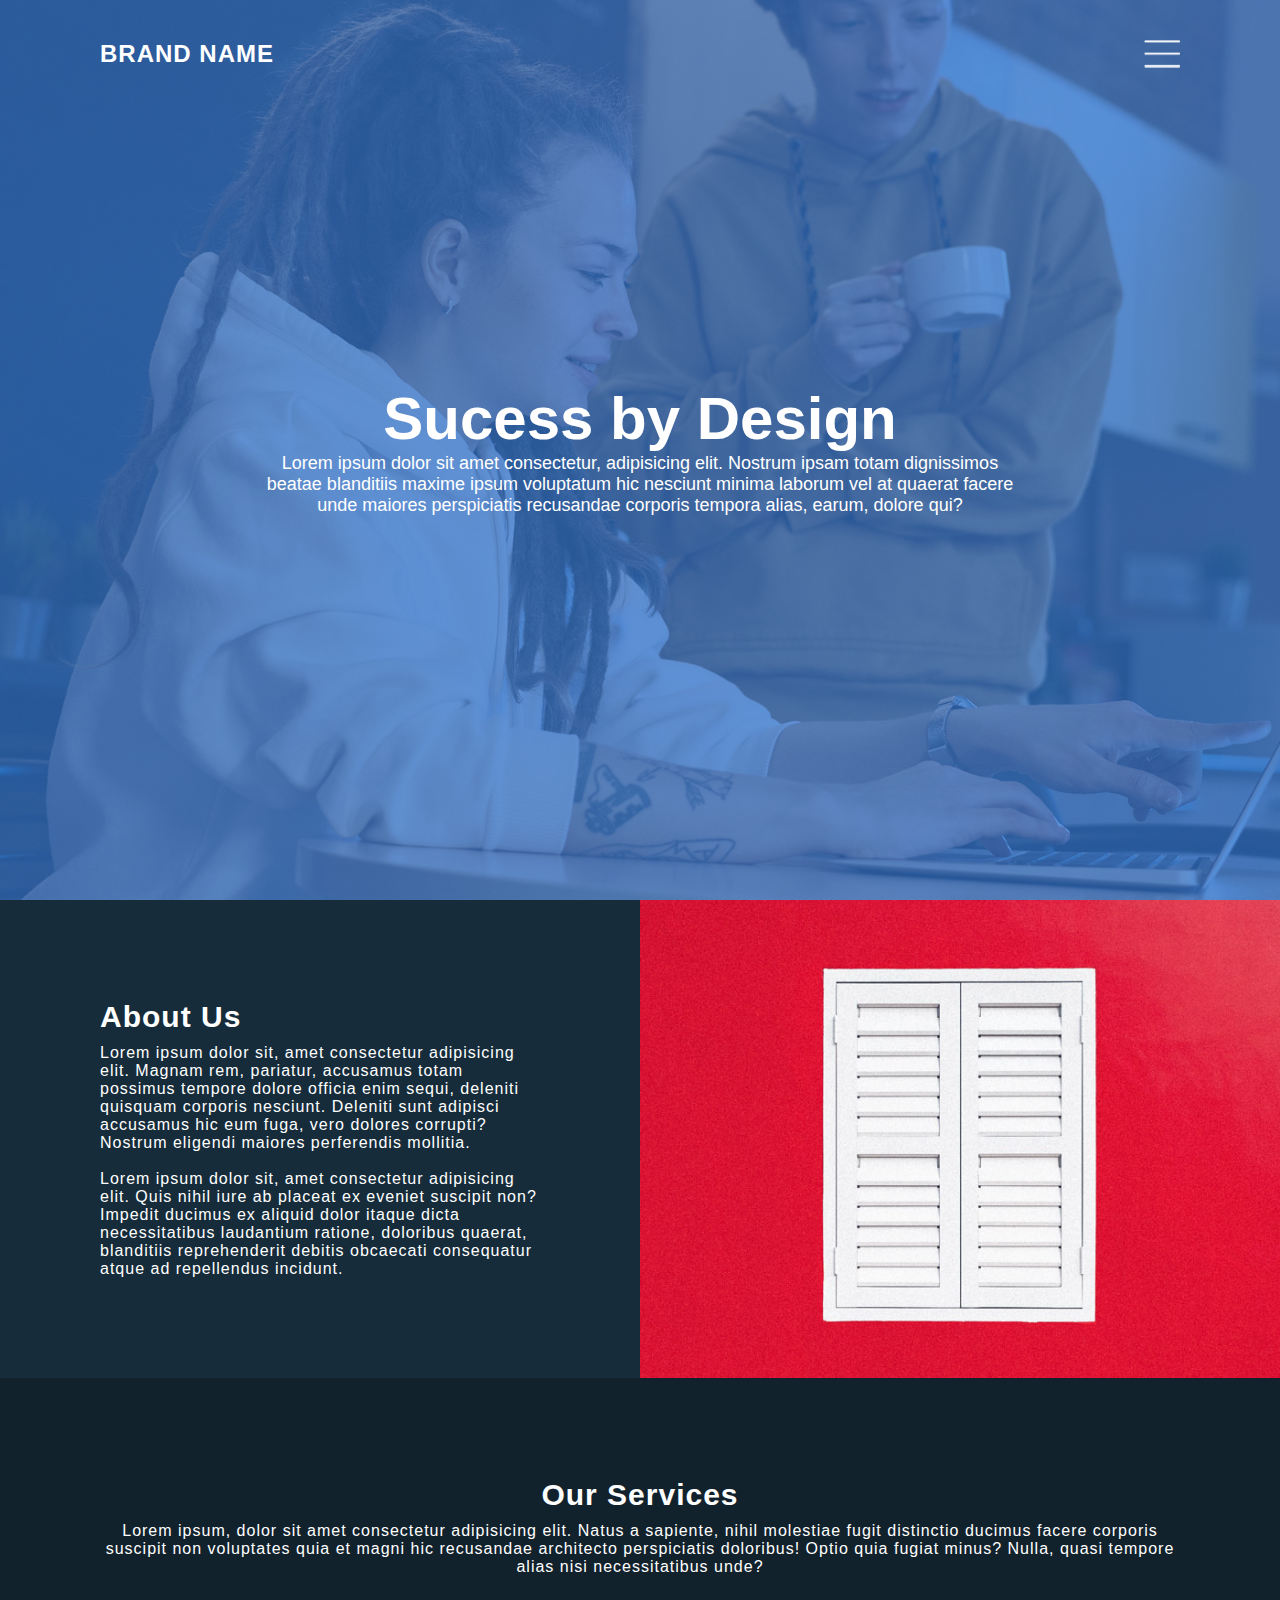
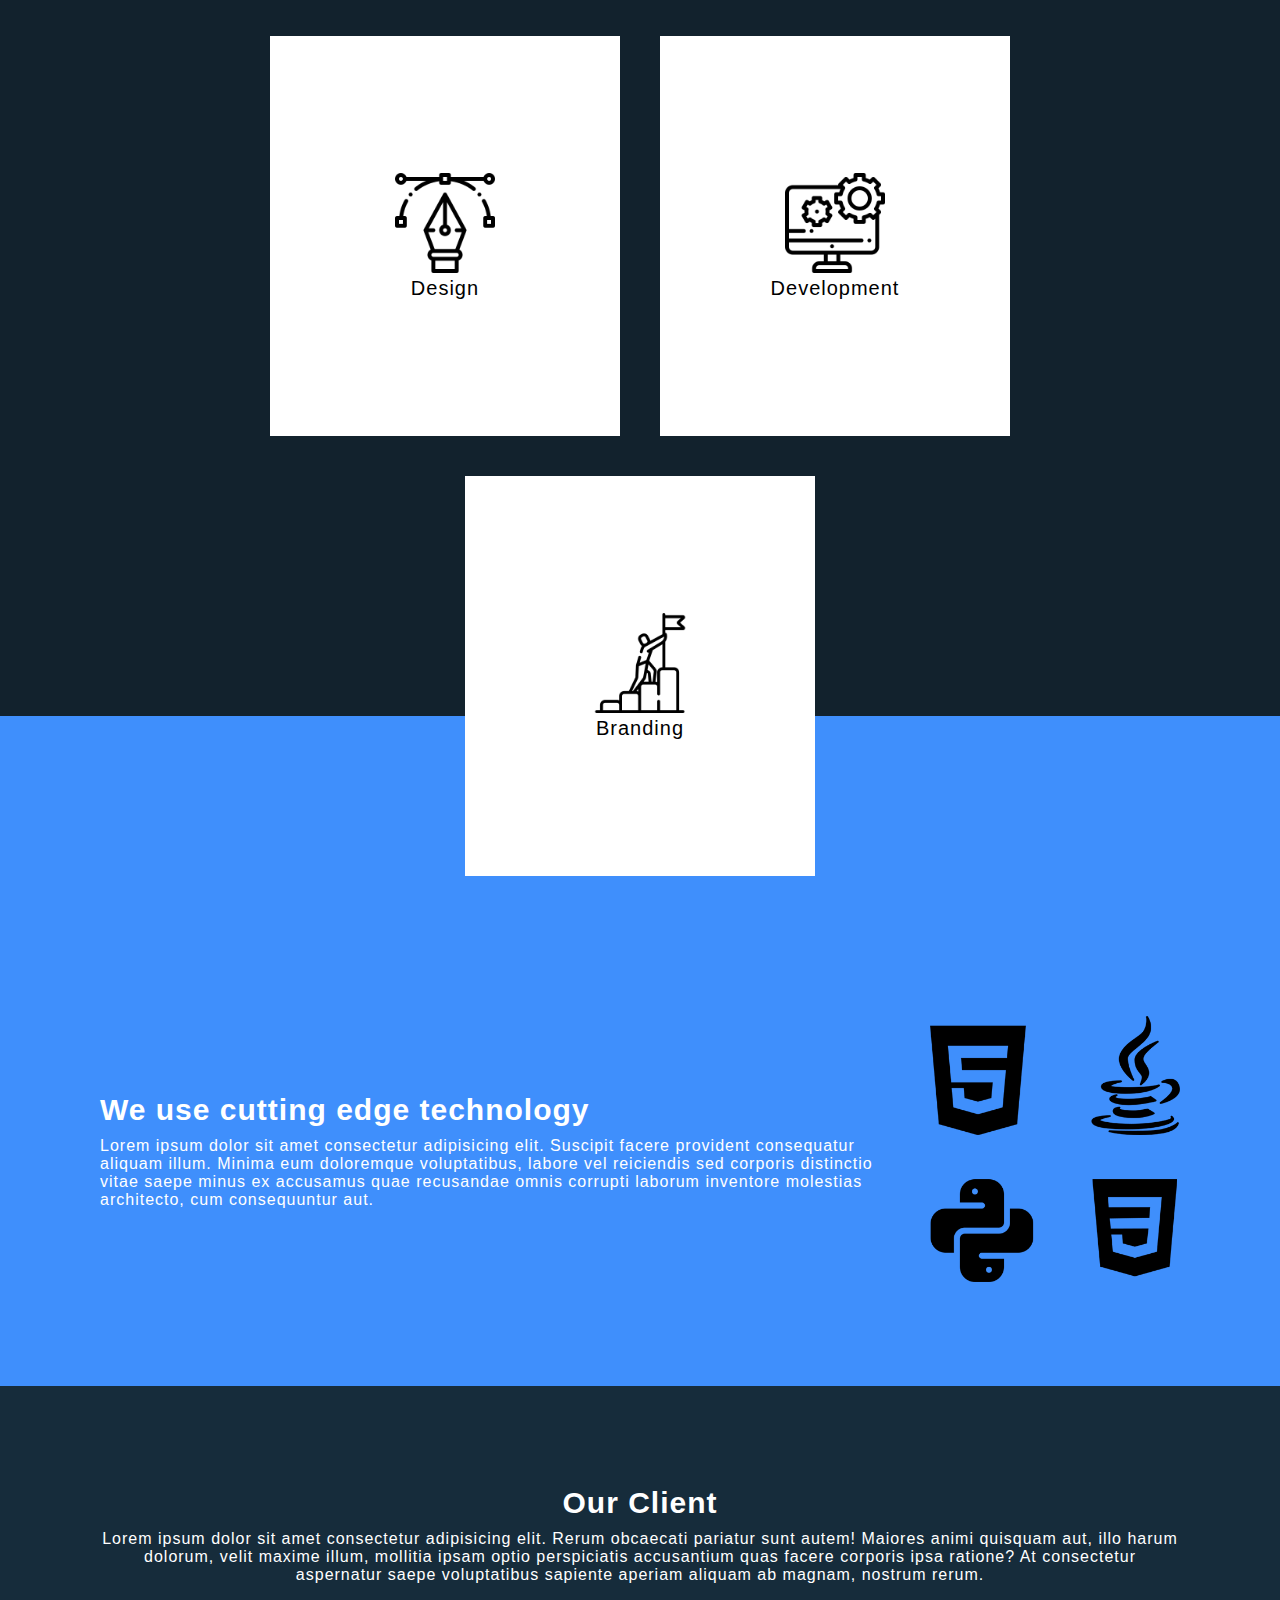
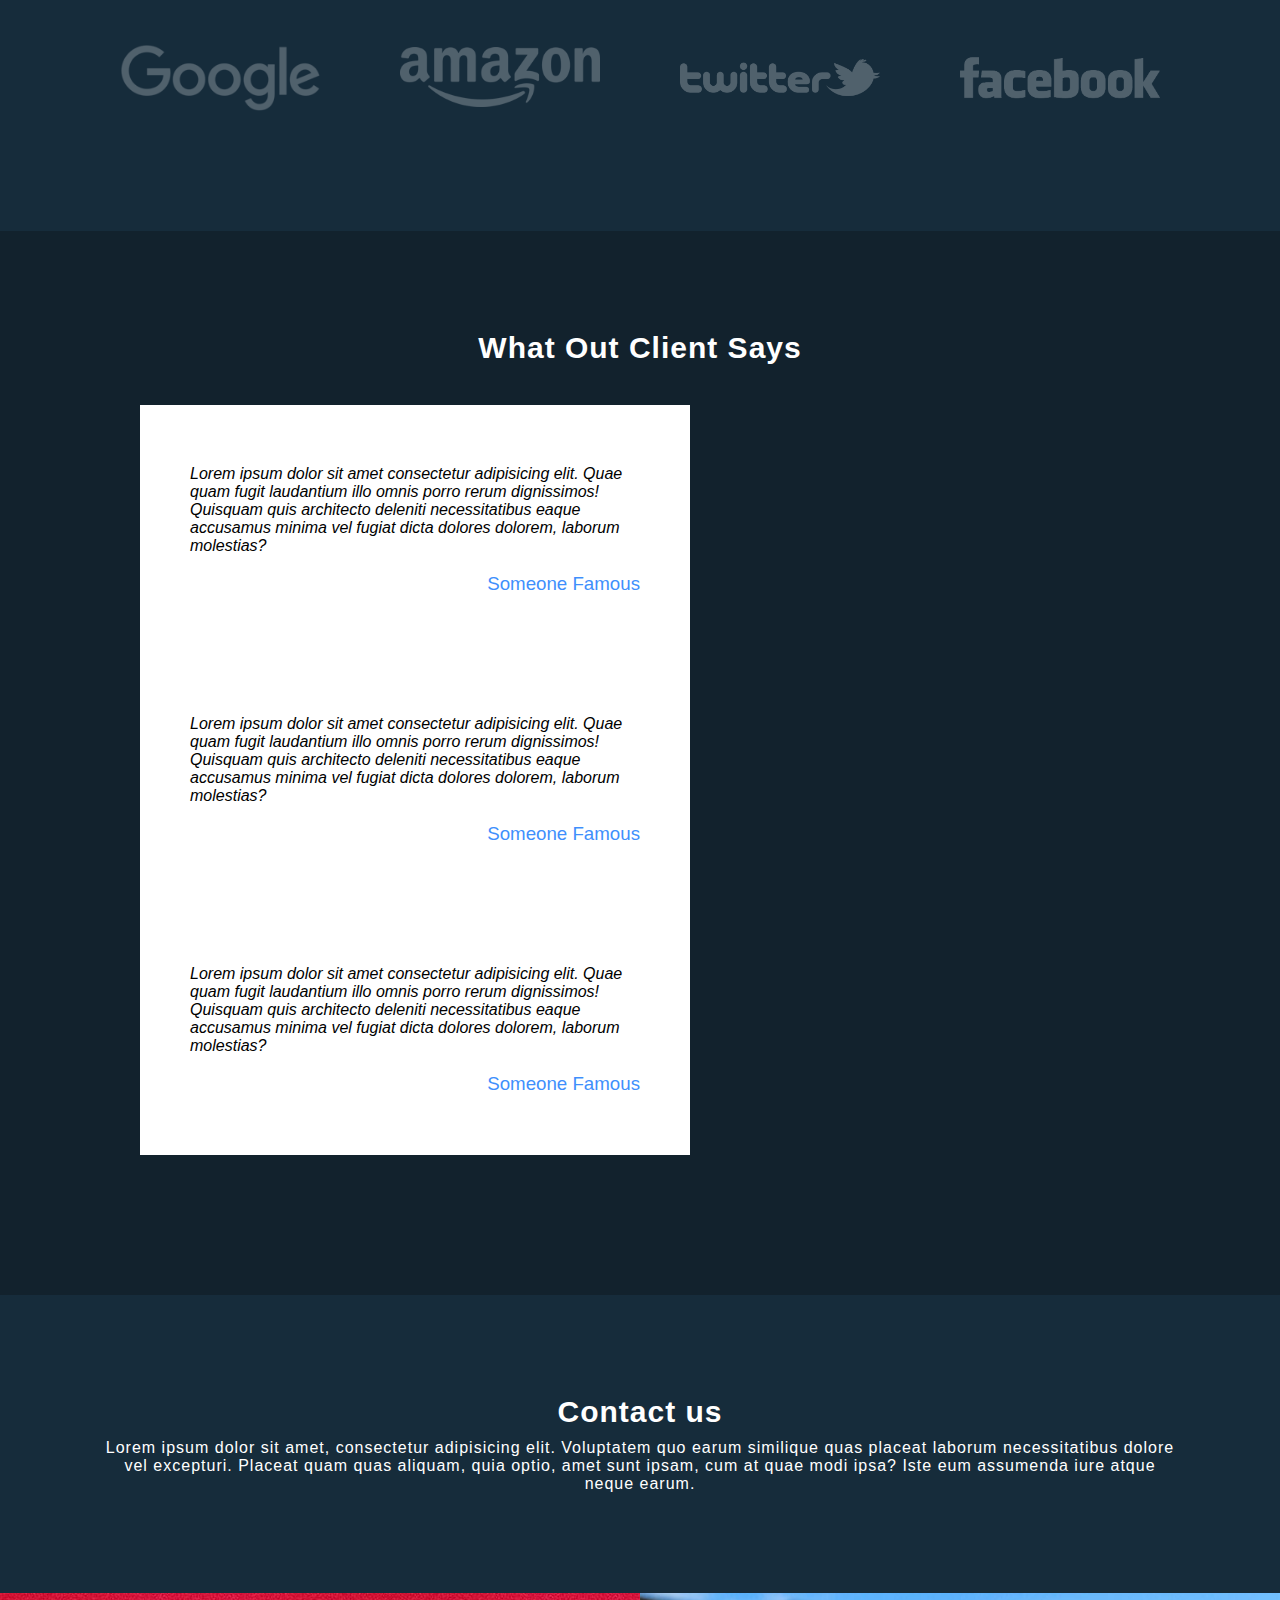
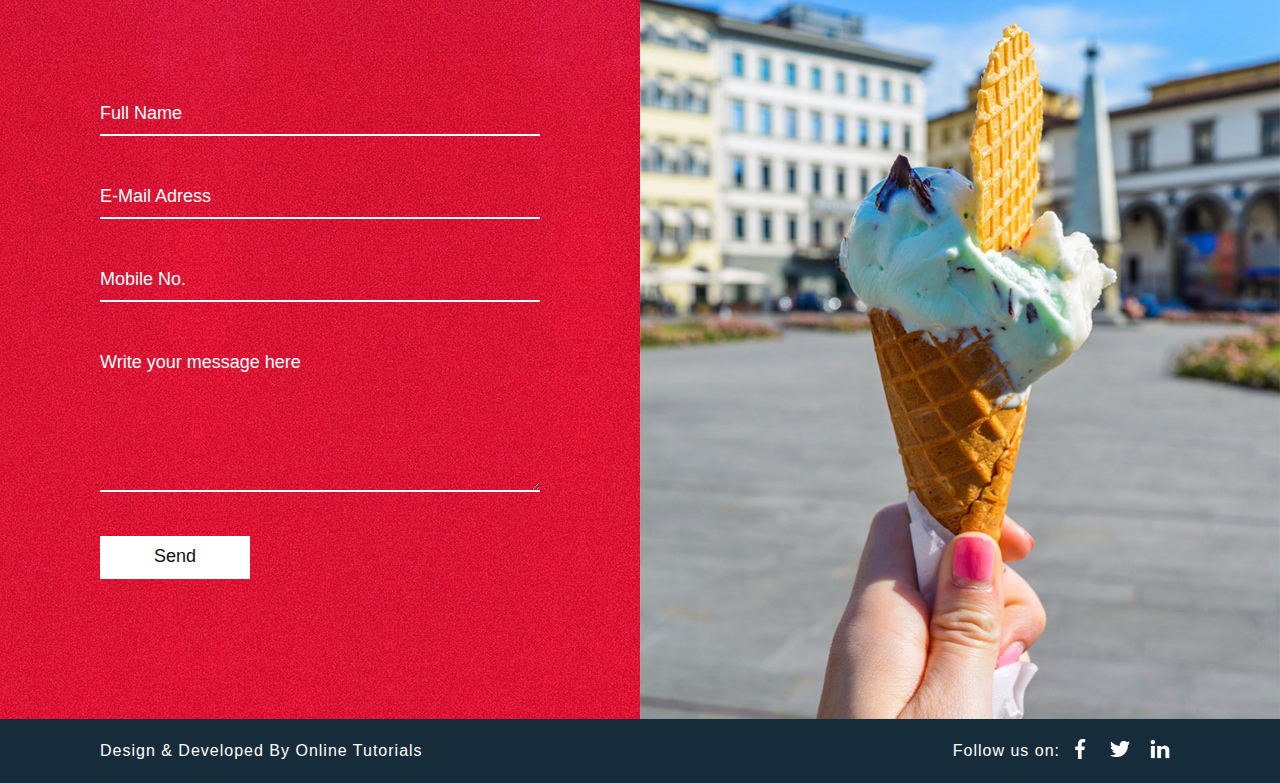
<file: index.html>
<!DOCTYPE html>
<html lang="en">
<head>
  <meta charset="UTF-8">
  <!-- test without line below -->
  <meta http-equiv="X-UA-Compatible" content="IE=edge">
  <meta name="viewport" content="width=device-width, initial-scale=1.0">
  <title>Responsive Webite Design</title>
  <link rel="stylesheet" href="css/style.css">
</head>
<body>
  <!-- Banner -->
  <div class="banner">
    <header>
      <a href="#" class="logo">Brand Name</a>
      <div class="toggle"></div>
    </header>
    <img src="images/bg.jpg" alt="">
    <div class="content">
      <h2>Sucess by Design</h2>
      <p>Lorem ipsum dolor sit amet consectetur, adipisicing elit. Nostrum ipsam totam dignissimos beatae blanditiis maxime ipsum voluptatum hic nesciunt minima laborum vel at quaerat facere unde maiores perspiciatis recusandae corporis tempora alias, earum, dolore qui?</p>
    </div>
  </div>

  <!-- About -->
  <section class="about">
    <div class="contentBox">
      <h2 class="heading">About Us</h2>
      <p class="text">Lorem ipsum dolor sit, amet consectetur adipisicing elit. Magnam rem, pariatur, accusamus totam possimus tempore dolore officia enim sequi, deleniti quisquam corporis nesciunt. Deleniti sunt adipisci accusamus hic eum fuga, vero dolores corrupti? Nostrum eligendi maiores perferendis mollitia.<br><br> Lorem ipsum dolor sit, amet consectetur adipisicing elit. Quis nihil iure ab placeat ex eveniet suscipit non? Impedit ducimus ex aliquid dolor itaque dicta necessitatibus laudantium ratione, doloribus quaerat, blanditiis reprehenderit debitis obcaecati consequatur atque ad repellendus incidunt.
      </p>
    </div>
      <div class="imgBox"></div>
  </section>

  <!-- Services -->
  <section class="services">
    <h2 class="heading">Our Services</h2>
    <p class="text">Lorem ipsum, dolor sit amet consectetur adipisicing elit. Natus a sapiente, nihil molestiae fugit distinctio ducimus facere corporis suscipit non voluptates quia et magni hic recusandae architecto perspiciatis doloribus! Optio quia fugiat minus? Nulla, quasi tempore alias nisi necessitatibus unde?</p>
    <div class="container">
      <div class="serviceBox">
        <div>
          <img src="images/icon1.png" alt="">
          <h2>Design</h2>
        </div>
      </div>
      <div class="serviceBox">
        <div>
          <img src="images/icon2.png" alt="">
          <h2>Development</h2>
        </div>
      </div>
      <div class="serviceBox">
        <div>
          <img src="images/icon3.png" alt="">
          <h2>Branding</h2>
        </div>
      </div> 
    </div>
  </section>

  <!-- Technology -->
  <section class="technology">
    <div class="contentBox">
      <h2 class="heading">We use cutting edge technology</h2>
      <p class="text">Lorem ipsum dolor sit amet consectetur adipisicing elit. Suscipit facere provident consequatur aliquam illum. Minima eum doloremque voluptatibus, labore vel reiciendis sed corporis distinctio vitae saepe minus ex accusamus quae recusandae omnis corrupti laborum inventore molestias architecto, cum consequuntur aut.</p>
    </div>
    <div class="imgBox">
      <img src="images/tech.png" alt="">
    </div>
  </section>

  <!-- Client -->
  <section class="client">
    <h2 class="heading">Our Client</h2>
    <p class="text">
      Lorem ipsum dolor sit amet consectetur adipisicing elit. Rerum obcaecati pariatur sunt autem! Maiores animi quisquam aut, illo harum dolorum, velit maxime illum, mollitia ipsam optio perspiciatis accusantium quas facere corporis ipsa ratione? At consectetur aspernatur saepe voluptatibus sapiente aperiam aliquam ab magnam, nostrum rerum.
    </p>
    <div class="imgBox">
      <img src="images/brand1.png" alt="">
      <img src="images/brand2.png" alt="">
      <img src="images/brand3.png" alt="">
      <img src="images/brand4.png" alt="">
    </div>
  </section>

  <!-- Testimonials -->
  <section class="testimonials">
    <h2 class="heading">What Out Client Says</h2>
    <div class="container">
      <div class="contentBox">
        <div>
          <p>Lorem ipsum dolor sit amet consectetur adipisicing elit. Quae quam fugit laudantium illo omnis porro rerum dignissimos! Quisquam quis architecto deleniti necessitatibus eaque accusamus minima vel fugiat dicta dolores dolorem, laborum molestias?</p><br>
          <h3>Someone Famous</h3>
        </div>
      </div>
      <div class="contentBox middleContentBox">
        <div>
          <p>Lorem ipsum dolor sit amet consectetur adipisicing elit. Quae quam fugit laudantium illo omnis porro rerum dignissimos! Quisquam quis architecto deleniti necessitatibus eaque accusamus minima vel fugiat dicta dolores dolorem, laborum molestias?</p><br>
          <h3>Someone Famous</h3>
        </div>
      </div>
      <div class="contentBox">
        <div>
          <p>Lorem ipsum dolor sit amet consectetur adipisicing elit. Quae quam fugit laudantium illo omnis porro rerum dignissimos! Quisquam quis architecto deleniti necessitatibus eaque accusamus minima vel fugiat dicta dolores dolorem, laborum molestias?</p><br>
          <h3>Someone Famous</h3>
        </div>
      </div>
    </div>
  </section>

  <!-- Contact -->
  <section class="contact">
    <h2 class="heading">Contact us</h2>
    <p class="text">Lorem ipsum dolor sit amet, consectetur adipisicing elit. Voluptatem quo earum similique quas placeat laborum necessitatibus dolore vel excepturi. Placeat quam quas aliquam, quia optio, amet sunt ipsam, cum at quae modi ipsa? Iste eum assumenda iure atque neque earum.</p>
  </section>

  <section class="about">
    <div class="contentBox redbg">
      <div class="form">
        <div class="inputBox">
          <input type="text" name="" placeholder="Full Name">
        </div>
        <div class="inputBox">
          <input type="text" name="" placeholder="E-Mail Adress">
        </div>
        <div class="inputBox">
          <input type="text" name="" placeholder="Mobile No.">
        </div>
        <div class="inputBox">
          <textarea placeholder="Write your message here"></textarea>
        </div>
        <div class="inputBox">
          <input type="submit" name="" value="Send"></input>
        </div>
      </div>
    </div>
    <div class="imgBox2"></div>
  </section>

  <!-- Footer -->
  <section class="footer">
    <p class="text">Design & Developed By Online Tutorials</p>
    <ul>
      <p class="text">Follow us on: </p>
      <li><a href="#"><img src="images/facebook.png" alt=""></a></li>
      <li><a href="#"><img src="images/twitter.png" alt=""></a></li>
      <li><a href="#"><img src="images/linkedin.png" alt=""></a></li>
    </ul>
  </section>
</body>
</html>
</file>
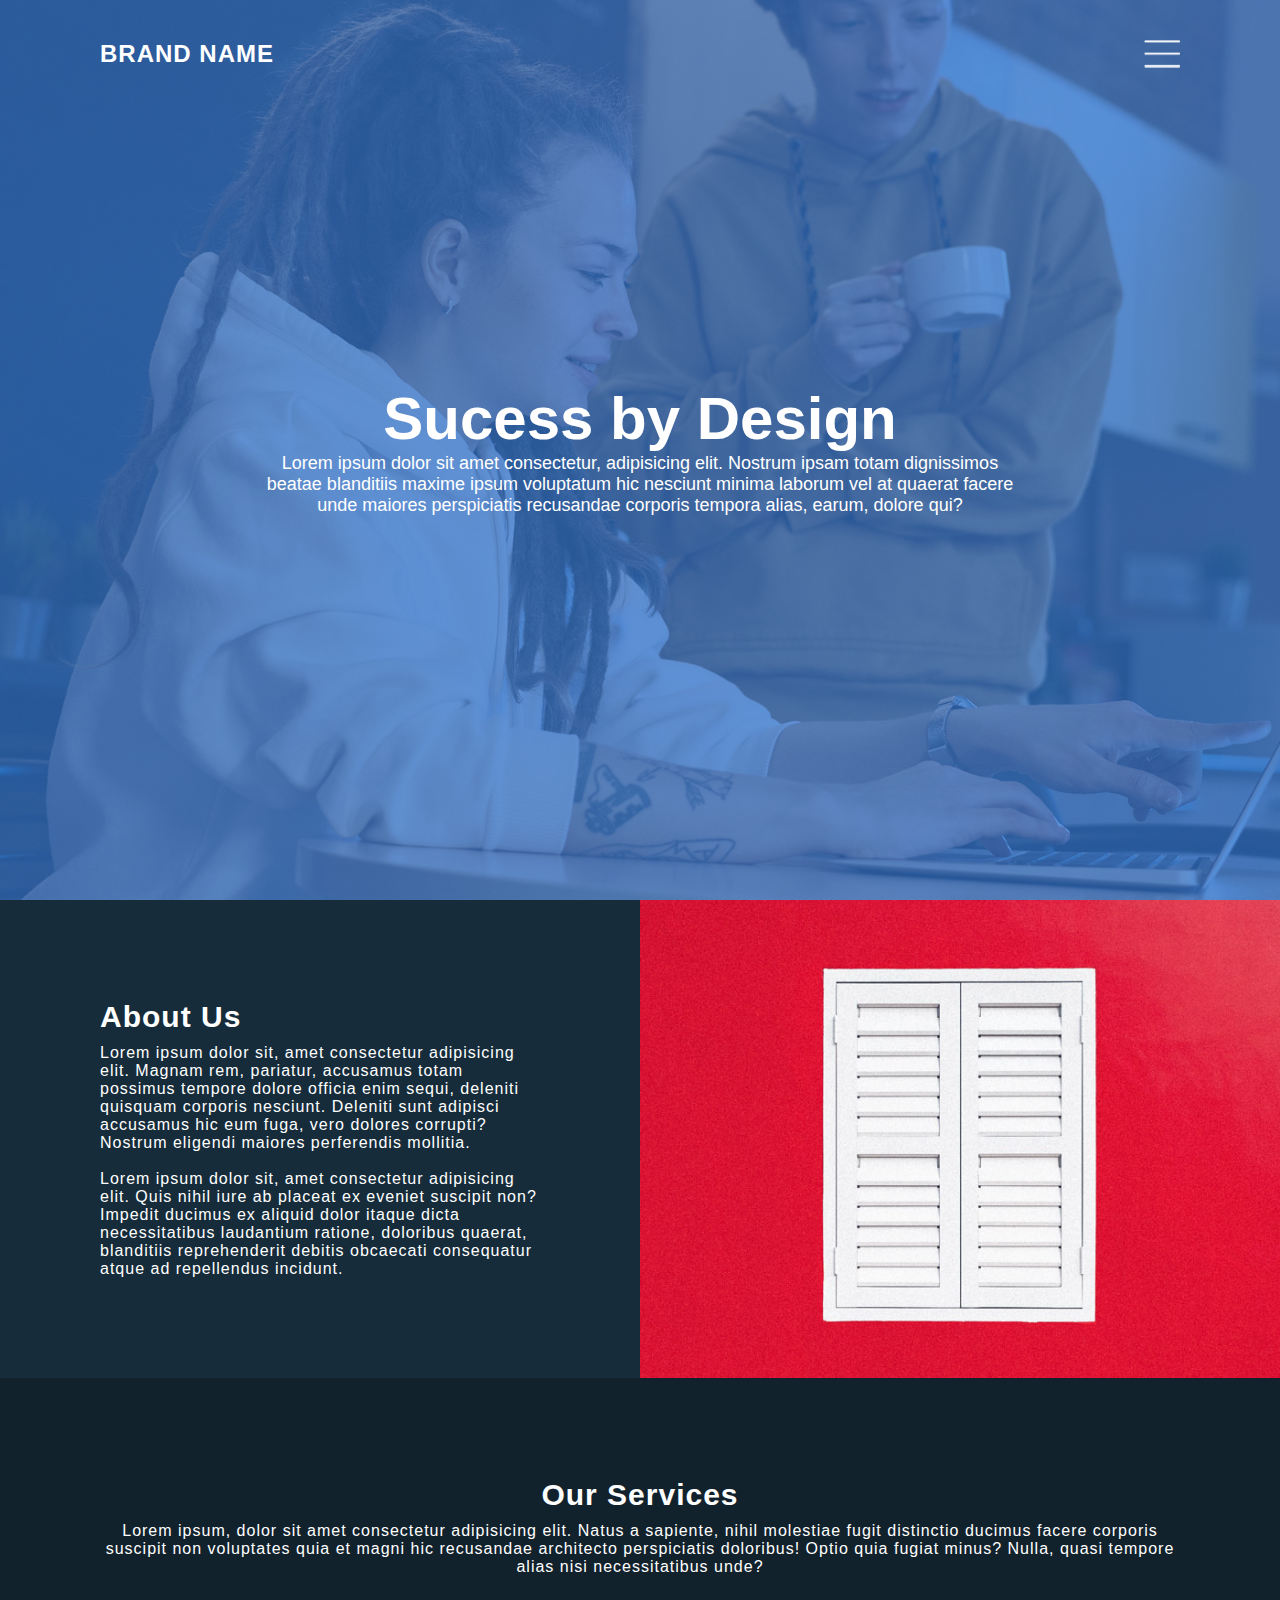
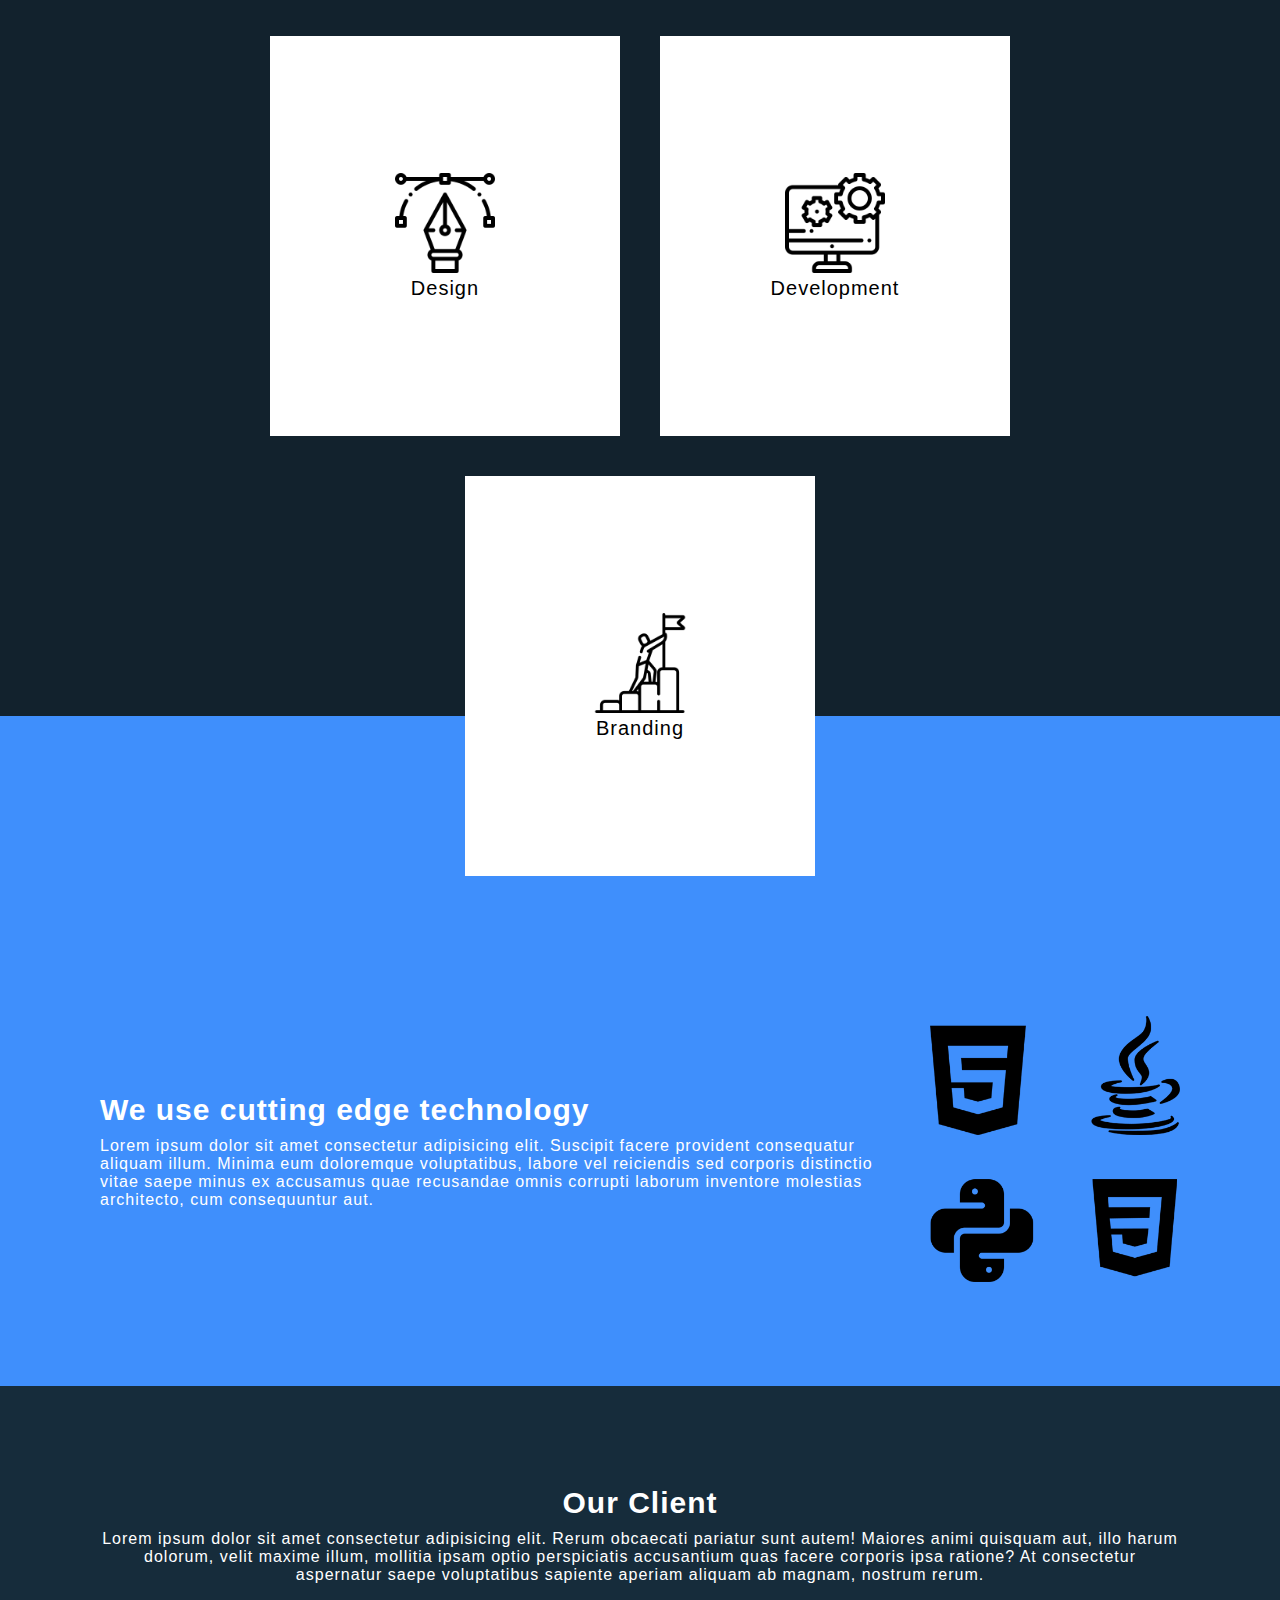
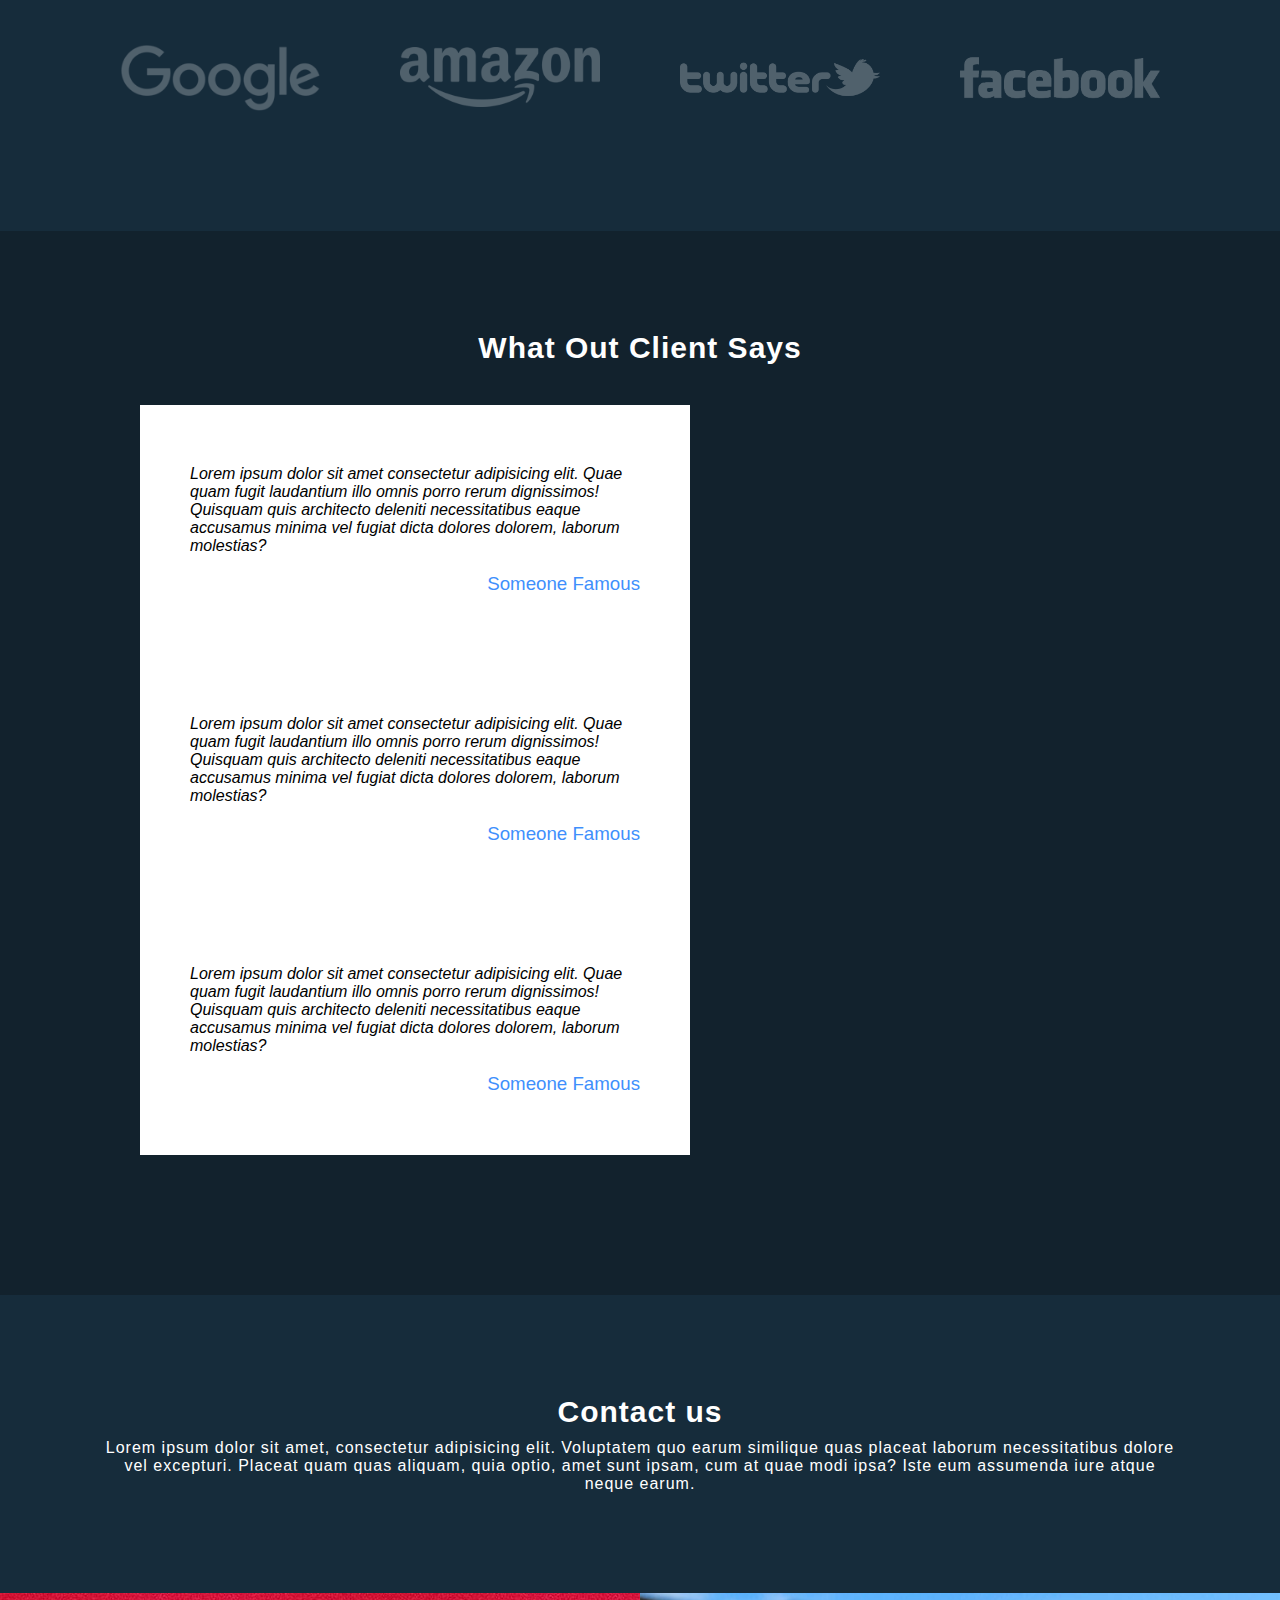
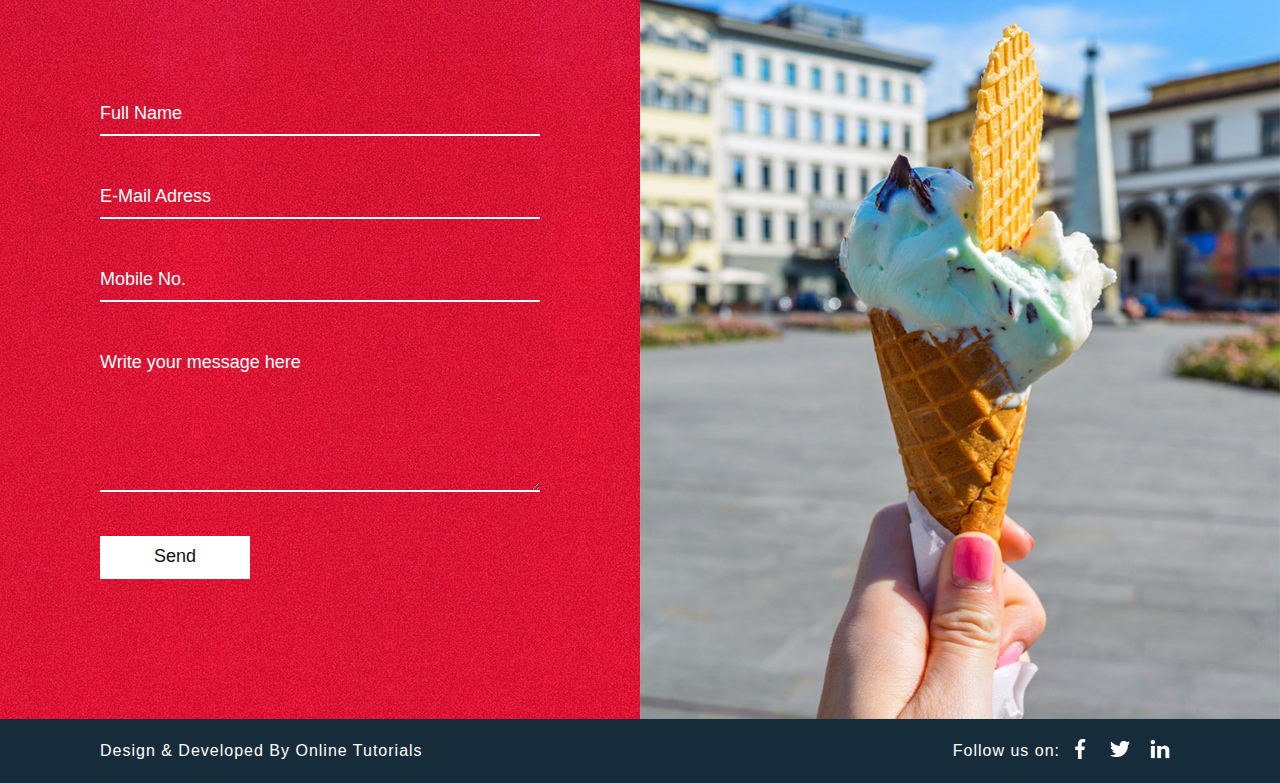
<file: html/index.html>
<!DOCTYPE html>
<html lang="en">
<head>
  <meta charset="UTF-8">
  <!-- test without line below -->
  <meta http-equiv="X-UA-Compatible" content="IE=edge">
  <meta name="viewport" content="width=device-width, initial-scale=1.0">
  <title>Responsive Webite Design</title>
  <link rel="stylesheet" href="style.css">
</head>
<body>
  <!-- Banner -->
  <div class="banner">
    <header>
      <a href="#" class="logo">Brand Name</a>
      <div class="toggle"></div>
    </header>
    <img src="/images/assets/bg.jpg" alt="">
    <div class="content">
      <h2>Sucess by Design</h2>
      <p>Lorem ipsum dolor sit amet consectetur, adipisicing elit. Nostrum ipsam totam dignissimos beatae blanditiis maxime ipsum voluptatum hic nesciunt minima laborum vel at quaerat facere unde maiores perspiciatis recusandae corporis tempora alias, earum, dolore qui?</p>
    </div>
  </div>

  <!-- About -->
  <section class="about">
    <div class="contentBox">
      <h2 class="heading">About Us</h2>
      <p class="text">Lorem ipsum dolor sit, amet consectetur adipisicing elit. Magnam rem, pariatur, accusamus totam possimus tempore dolore officia enim sequi, deleniti quisquam corporis nesciunt. Deleniti sunt adipisci accusamus hic eum fuga, vero dolores corrupti? Nostrum eligendi maiores perferendis mollitia.<br><br> Lorem ipsum dolor sit, amet consectetur adipisicing elit. Quis nihil iure ab placeat ex eveniet suscipit non? Impedit ducimus ex aliquid dolor itaque dicta necessitatibus laudantium ratione, doloribus quaerat, blanditiis reprehenderit debitis obcaecati consequatur atque ad repellendus incidunt.
      </p>
    </div>
      <div class="imgBox"></div>
  </section>

  <!-- Services -->
  <section class="services">
    <h2 class="heading">Our Services</h2>
    <p class="text">Lorem ipsum, dolor sit amet consectetur adipisicing elit. Natus a sapiente, nihil molestiae fugit distinctio ducimus facere corporis suscipit non voluptates quia et magni hic recusandae architecto perspiciatis doloribus! Optio quia fugiat minus? Nulla, quasi tempore alias nisi necessitatibus unde?</p>
    <div class="container">
      <div class="serviceBox">
        <div>
          <img src="/images/assets/icon1.png" alt="">
          <h2>Design</h2>
        </div>
      </div>
      <div class="serviceBox">
        <div>
          <img src="/images/assets/icon2.png" alt="">
          <h2>Development</h2>
        </div>
      </div>
      <div class="serviceBox">
        <div>
          <img src="/images/assets/icon3.png" alt="">
          <h2>Branding</h2>
        </div>
      </div> 
    </div>
  </section>

  <!-- Technology -->
  <section class="technology">
    <div class="contentBox">
      <h2 class="heading">We use cutting edge technology</h2>
      <p class="text">Lorem ipsum dolor sit amet consectetur adipisicing elit. Suscipit facere provident consequatur aliquam illum. Minima eum doloremque voluptatibus, labore vel reiciendis sed corporis distinctio vitae saepe minus ex accusamus quae recusandae omnis corrupti laborum inventore molestias architecto, cum consequuntur aut.</p>
    </div>
    <div class="imgBox">
      <img src="/images/assets/tech.png" alt="">
    </div>
  </section>

  <!-- Client -->
  <section class="client">
    <h2 class="heading">Our Client</h2>
    <p class="text">
      Lorem ipsum dolor sit amet consectetur adipisicing elit. Rerum obcaecati pariatur sunt autem! Maiores animi quisquam aut, illo harum dolorum, velit maxime illum, mollitia ipsam optio perspiciatis accusantium quas facere corporis ipsa ratione? At consectetur aspernatur saepe voluptatibus sapiente aperiam aliquam ab magnam, nostrum rerum.
    </p>
    <div class="imgBox">
      <img src="/images/assets/brand1.png" alt="">
      <img src="/images/assets/brand2.png" alt="">
      <img src="/images/assets/brand3.png" alt="">
      <img src="/images/assets/brand4.png" alt="">
    </div>
  </section>

  <!-- Testimonials -->
  <section class="testimonials">
    <h2 class="heading">What Out Client Says</h2>
    <div class="container">
      <div class="contentBox">
        <div>
          <p>Lorem ipsum dolor sit amet consectetur adipisicing elit. Quae quam fugit laudantium illo omnis porro rerum dignissimos! Quisquam quis architecto deleniti necessitatibus eaque accusamus minima vel fugiat dicta dolores dolorem, laborum molestias?</p><br>
          <h3>Someone Famous</h3>
        </div>
      </div>
      <div class="contentBox middleContentBox">
        <div>
          <p>Lorem ipsum dolor sit amet consectetur adipisicing elit. Quae quam fugit laudantium illo omnis porro rerum dignissimos! Quisquam quis architecto deleniti necessitatibus eaque accusamus minima vel fugiat dicta dolores dolorem, laborum molestias?</p><br>
          <h3>Someone Famous</h3>
        </div>
      </div>
      <div class="contentBox">
        <div>
          <p>Lorem ipsum dolor sit amet consectetur adipisicing elit. Quae quam fugit laudantium illo omnis porro rerum dignissimos! Quisquam quis architecto deleniti necessitatibus eaque accusamus minima vel fugiat dicta dolores dolorem, laborum molestias?</p><br>
          <h3>Someone Famous</h3>
        </div>
      </div>
    </div>
  </section>

  <!-- Contact -->
  <section class="contact">
    <h2 class="heading">Contact us</h2>
    <p class="text">Lorem ipsum dolor sit amet, consectetur adipisicing elit. Voluptatem quo earum similique quas placeat laborum necessitatibus dolore vel excepturi. Placeat quam quas aliquam, quia optio, amet sunt ipsam, cum at quae modi ipsa? Iste eum assumenda iure atque neque earum.</p>
  </section>

  <section class="about">
    <div class="contentBox redbg">
      <div class="form">
        <div class="inputBox">
          <input type="text" name="" placeholder="Full Name">
        </div>
        <div class="inputBox">
          <input type="text" name="" placeholder="E-Mail Adress">
        </div>
        <div class="inputBox">
          <input type="text" name="" placeholder="Mobile No.">
        </div>
        <div class="inputBox">
          <textarea placeholder="Write your message here"></textarea>
        </div>
        <div class="inputBox">
          <input type="submit" name="" value="Send"></input>
        </div>
      </div>
    </div>
    <div class="imgBox2"></div>
  </section>

  <!-- Footer -->
  <section class="footer">
    <p class="text">Design & Developed By Online Tutorials</p>
    <ul>
      <p class="text">Follow us on: </p>
      <li><a href="#"><img src="/images/assets/facebook.png" alt=""></a></li>
      <li><a href="#"><img src="/images/assets/twitter.png" alt=""></a></li>
      <li><a href="#"><img src="/images/assets/linkedin.png" alt=""></a></li>
    </ul>
  </section>
</body>
</html>
</file>
<file: css/style.css>
* {
  margin: 0;
  padding: 0;
  box-sizing: border-box;
  font-family: 'Poppins', sans-serif;
}

.banner {
  position: relative;
  width: 100%;
  height: 100vh;
  background: #3475ca;
  display: flex;
  justify-content: center;
  align-items: center;
}

.banner header {
  position: absolute;
  top: 0;
  left: 0;
  width: 100%;
  padding: 40px 100px;
  display: flex;
  justify-content: space-between;
  align-items: center;
  z-index: 1;
}

.banner header .logo {
  color: #fff;
  text-decoration: none;
  font-size: 24px;
  text-transform: uppercase;
  font-weight: 700;
  letter-spacing: 1px;
}

.banner header .toggle {
  position: relative;
  width: 36px;
  height: 28px;
  background: url(../images/toggle.png);
  background-size: contain;
}

.banner img {
  position: absolute;
  top: 0;
  left: 0;
  width: 100%;
  height: 100%;
  object-fit: cover;
  opacity: 0.25;
}

.banner .content {
  position: relative;
  max-width: 750px;
  text-align: center;
}

.banner .content h2 {
  color: #fff;
  font-size: 60px;
}

.banner .content p {
  color: #fff;
  font-size: 18px;
}

.about {
  position: relative;
  width: 100%;
  display: flex;
}

.about .contentBox {
  background: #162c3b;
  padding: 100px;
  width: 50%;
}

.heading {
  color: #fff;
  font-size: 30px;
  font-weight: 600;
  letter-spacing: 1px;
  margin-bottom: 10px;
}

.text {
  color: #fff;
  font-size: 16px;
  font-weight: 300;
  letter-spacing: 1px;
}

.about .imgBox {
  background: url(../images/window.jpg);
  width: 50%;
  background-size: cover;
  background-position: center;
}

.services {
  background: #12222d;
  padding: 100px;
  text-align: center;
}

.services .container {
  width: 100%;
  display: flex;
  justify-content: center;
  align-items: center;
  flex-wrap: wrap;
  margin-top: 60px;
}

.services .container .serviceBox {
  position: relative;
  background: #fff;
  width: 350px;
  height: 400px;
  display: flex;
  justify-content: center;
  align-items: center;
  margin: 0 20px 40px;
}

.services .container .serviceBox img {
  max-width: 100px;
}

.services .container .serviceBox h2 {
  font-weight: 500;
  font-size: 20px;
  letter-spacing: 1px;
}

.technology {
  background: #3f8ffc;
  width: 100%;
  padding: 100px;
  padding-top: 300px;
  margin-top: -300px;
  display: flex;
  justify-content: space-between;
  align-items: center;
}

.technology .contentBox {
  max-width: 800px;
}

.technology .imgBox {
  max-width: 250px;
}

.technology .imgBox img {
  max-width: 100%;
}

.client {
  background: #162c3b;
  padding: 100px;
  text-align: center;
}

.client .imgBox {
  display: flex;
  justify-content: space-between;
  align-items: center;
  flex-wrap: wrap;
  margin-top: 40px;
}

.client .imgBox img {
  max-width: 200px;
  margin: 20px;
  opacity: 0.25;
  cursor: pointer;
}

.client .imgBox img:hover {
  opacity: 1;
}

.testimonials {
  position: relative;
  padding: 100px;
  background: #12222d;
  text-align: center;
}

.testimonials .container {
  display: flex;
  justify-content: space-between;
  align-items: center;
  margin: 40px;
  flex-wrap: wrap;
}

.testimonials .container .contentBox {
  background: #fff;
  padding: 60px 50px;
  width: 550px;
  display: flex;
  justify-content: center;
  align-items: center;
  text-align: left;
}

.testimonials .container .contentBox p {
  font-style: italic;
}

.testimonials .container .contentBox h3 {
  width: 100%;
  text-align: end;
  font-weight: 500;
  color: #3f8ffc;
}

.contact {
  padding: 100px;
  background: #162c3b;
  text-align: center;
}

.imgBox2 {
  background: url(../images/bg2.jpg);
  background-size: cover;
  background-position: center;
  width: 50%;
}

.redbg {
  background: url(../images/red.jpg) !important;
  background-size: cover;
  background-position: center;
}

input:-webkit-autofill,
input:-webkit-autofill:hover, 
input:-webkit-autofill:focus, 
input:-webkit-autofill:active{
    -webkit-background-clip: text;
    -webkit-text-fill-color: #fff;
}

.form .inputBox {
  margin-bottom: 40px;
}

.form .inputBox input {
  width: 100%;
  background-color: transparent;
  box-shadow: none;
  border: none;
  outline: none;
  padding: 10px 0;
  font-size: 18px;
  font-weight: 300;
  color: #fff;
  border-bottom: 2px solid #fff;
}

.form .inputBox input::placeholder {
  color: #fff;
}

.form .inputBox textarea {
  width: 100%;
  background-color: transparent;
  box-shadow: none;
  border: none;
  outline: none;
  padding: 10px 0;
  font-size: 18px;
  font-weight: 300;
  color: #fff;
  min-height: 150px;
  border-bottom: 2px solid #fff;
}

.form .inputBox textarea::placeholder {
  color: #fff;
}

.form .inputBox input[type="submit"] {
  width: 150px;
  background: #fff;
  color: #111;
  cursor: pointer;
  font-weight: 400px;
}

.footer {
  background: #162c3b;
  padding: 20px 100px;
  display: flex;
  justify-content: space-between;
  align-items: center;
}

.footer ul {
  display: flex;
  justify-content: center;
  align-items: center;
}

.footer ul li {
  list-style: none;
}

.footer ul li a {
  text-decoration: none;
  display: inline-block;
  margin: 0 10px;
}

.footer ul li a img {
  filter: invert(1);
  max-width: 20px;
}

/* Media Queries */
@media (max-width: 991px)
{
  .banner {
    padding: 50px;
  }
  .banner header {
    padding: 20px 50px;
  }
  .banner .content h2 {
    font-size: 36px;
  }
  .banner .content p {
    font-size: 16px;
  }
  .about {
    flex-direction: column;
  }
  .about .contentBox,
  .about .imgBox {
    width: 100%;
    min-height: 400px;
    padding: 50px;
    text-align: center;
  }
  .services {
    padding: 50px;
  }
  .services .container {
    justify-content: center;
    margin-top: 20px;
  }
  .services .container .serviceBox {
    margin: 20px;
    width: 300px;
    height: 350px;
    margin: 0 20px 40px;
  }
  .technology {
    padding: 50px;
    padding-top: 300px;
    justify-content: center;
    flex-direction: column;
  }
  .technology .imgBox {
    margin-top: 40px;
    max-width: 250px;
  }
  .client {
    padding: 50px;
  }
  .client .imgBox {
    justify-content: center;
  }
  .testimonials {
    padding: 50px;
  }
  .testimonials .container {
    justify-content: center;
  }
  .testimonials .contentBox {
    padding: 60px 40px;
    max-width: 550px;
    margin-bottom: 40px;
  }
  .testimonials .contentBox:last-child {
    margin-bottom: 0;
  }
  .contact {
    padding: 50px;
  }
  .footer {
    padding: 20px 50px;
    flex-direction: column-reverse;
    text-align: center;
  }
  .footer ul {
    margin-bottom: 20px;
  }
}
</file>
<file: html/style.css>
* {
  margin: 0;
  padding: 0;
  box-sizing: border-box;
  font-family: 'Poppins', sans-serif;
}

.banner {
  position: relative;
  width: 100%;
  height: 100vh;
  background: #3475ca;
  display: flex;
  justify-content: center;
  align-items: center;
}

.banner header {
  position: absolute;
  top: 0;
  left: 0;
  width: 100%;
  padding: 40px 100px;
  display: flex;
  justify-content: space-between;
  align-items: center;
  z-index: 1;
}

.banner header .logo {
  color: #fff;
  text-decoration: none;
  font-size: 24px;
  text-transform: uppercase;
  font-weight: 700;
  letter-spacing: 1px;
}

.banner header .toggle {
  position: relative;
  width: 36px;
  height: 28px;
  background: url(/images/assets/toggle.png);
  background-size: contain;
}

.banner img {
  position: absolute;
  top: 0;
  left: 0;
  width: 100%;
  height: 100%;
  object-fit: cover;
  opacity: 0.25;
}

.banner .content {
  position: relative;
  max-width: 750px;
  text-align: center;
}

.banner .content h2 {
  color: #fff;
  font-size: 60px;
}

.banner .content p {
  color: #fff;
  font-size: 18px;
}

.about {
  position: relative;
  width: 100%;
  display: flex;
}

.about .contentBox {
  background: #162c3b;
  padding: 100px;
  width: 50%;
}

.heading {
  color: #fff;
  font-size: 30px;
  font-weight: 600;
  letter-spacing: 1px;
  margin-bottom: 10px;
}

.text {
  color: #fff;
  font-size: 16px;
  font-weight: 300;
  letter-spacing: 1px;
}

.about .imgBox {
  background: url(/images/assets/window.jpg);
  width: 50%;
  background-size: cover;
  background-position: center;
}

.services {
  background: #12222d;
  padding: 100px;
  text-align: center;
}

.services .container {
  width: 100%;
  display: flex;
  justify-content: center;
  align-items: center;
  flex-wrap: wrap;
  margin-top: 60px;
}

.services .container .serviceBox {
  position: relative;
  background: #fff;
  width: 350px;
  height: 400px;
  display: flex;
  justify-content: center;
  align-items: center;
  margin: 0 20px 40px;
}

.services .container .serviceBox img {
  max-width: 100px;
}

.services .container .serviceBox h2 {
  font-weight: 500;
  font-size: 20px;
  letter-spacing: 1px;
}

.technology {
  background: #3f8ffc;
  width: 100%;
  padding: 100px;
  padding-top: 300px;
  margin-top: -300px;
  display: flex;
  justify-content: space-between;
  align-items: center;
}

.technology .contentBox {
  max-width: 800px;
}

.technology .imgBox {
  max-width: 250px;
}

.technology .imgBox img {
  max-width: 100%;
}

.client {
  background: #162c3b;
  padding: 100px;
  text-align: center;
}

.client .imgBox {
  display: flex;
  justify-content: space-between;
  align-items: center;
  flex-wrap: wrap;
  margin-top: 40px;
}

.client .imgBox img {
  max-width: 200px;
  margin: 20px;
  opacity: 0.25;
  cursor: pointer;
}

.client .imgBox img:hover {
  opacity: 1;
}

.testimonials {
  position: relative;
  padding: 100px;
  background: #12222d;
  text-align: center;
}

.testimonials .container {
  display: flex;
  justify-content: space-between;
  align-items: center;
  margin: 40px;
  flex-wrap: wrap;
}

.testimonials .container .contentBox {
  background: #fff;
  padding: 60px 50px;
  width: 550px;
  display: flex;
  justify-content: center;
  align-items: center;
  text-align: left;
}

.testimonials .container .contentBox p {
  font-style: italic;
}

.testimonials .container .contentBox h3 {
  width: 100%;
  text-align: end;
  font-weight: 500;
  color: #3f8ffc;
}

.contact {
  padding: 100px;
  background: #162c3b;
  text-align: center;
}

.imgBox2 {
  background: url(/images/assets/bg2.jpg);
  background-size: cover;
  background-position: center;
  width: 50%;
}

.redbg {
  background: url(/images/assets/red.jpg) !important;
  background-size: cover;
  background-position: center;
}

input:-webkit-autofill,
input:-webkit-autofill:hover, 
input:-webkit-autofill:focus, 
input:-webkit-autofill:active{
    -webkit-background-clip: text;
    -webkit-text-fill-color: #fff;
}

.form .inputBox {
  margin-bottom: 40px;
}

.form .inputBox input {
  width: 100%;
  background-color: transparent;
  box-shadow: none;
  border: none;
  outline: none;
  padding: 10px 0;
  font-size: 18px;
  font-weight: 300;
  color: #fff;
  border-bottom: 2px solid #fff;
}

.form .inputBox input::placeholder {
  color: #fff;
}

.form .inputBox textarea {
  width: 100%;
  background-color: transparent;
  box-shadow: none;
  border: none;
  outline: none;
  padding: 10px 0;
  font-size: 18px;
  font-weight: 300;
  color: #fff;
  min-height: 150px;
  border-bottom: 2px solid #fff;
}

.form .inputBox textarea::placeholder {
  color: #fff;
}

.form .inputBox input[type="submit"] {
  width: 150px;
  background: #fff;
  color: #111;
  cursor: pointer;
  font-weight: 400px;
}

.footer {
  background: #162c3b;
  padding: 20px 100px;
  display: flex;
  justify-content: space-between;
  align-items: center;
}

.footer ul {
  display: flex;
  justify-content: center;
  align-items: center;
}

.footer ul li {
  list-style: none;
}

.footer ul li a {
  text-decoration: none;
  display: inline-block;
  margin: 0 10px;
}

.footer ul li a img {
  filter: invert(1);
  max-width: 20px;
}

/* Media Queries */
@media (max-width: 991px)
{
  .banner {
    padding: 50px;
  }
  .banner header {
    padding: 20px 50px;
  }
  .banner .content h2 {
    font-size: 36px;
  }
  .banner .content p {
    font-size: 16px;
  }
  .about {
    flex-direction: column;
  }
  .about .contentBox,
  .about .imgBox {
    width: 100%;
    min-height: 400px;
    padding: 50px;
    text-align: center;
  }
  .services {
    padding: 50px;
  }
  .services .container {
    justify-content: center;
    margin-top: 20px;
  }
  .services .container .serviceBox {
    margin: 20px;
    width: 300px;
    height: 350px;
    margin: 0 20px 40px;
  }
  .technology {
    padding: 50px;
    padding-top: 300px;
    justify-content: center;
    flex-direction: column;
  }
  .technology .imgBox {
    margin-top: 40px;
    max-width: 250px;
  }
  .client {
    padding: 50px;
  }
  .client .imgBox {
    justify-content: center;
  }
  .testimonials {
    padding: 50px;
  }
  .testimonials .container {
    justify-content: center;
  }
  .testimonials .contentBox {
    padding: 60px 40px;
    max-width: 550px;
    margin-bottom: 40px;
  }
  .testimonials .contentBox:last-child {
    margin-bottom: 0;
  }
  .contact {
    padding: 50px;
  }
  .footer {
    padding: 20px 50px;
    flex-direction: column-reverse;
    text-align: center;
  }
  .footer ul {
    margin-bottom: 20px;
  }
}
</file>
